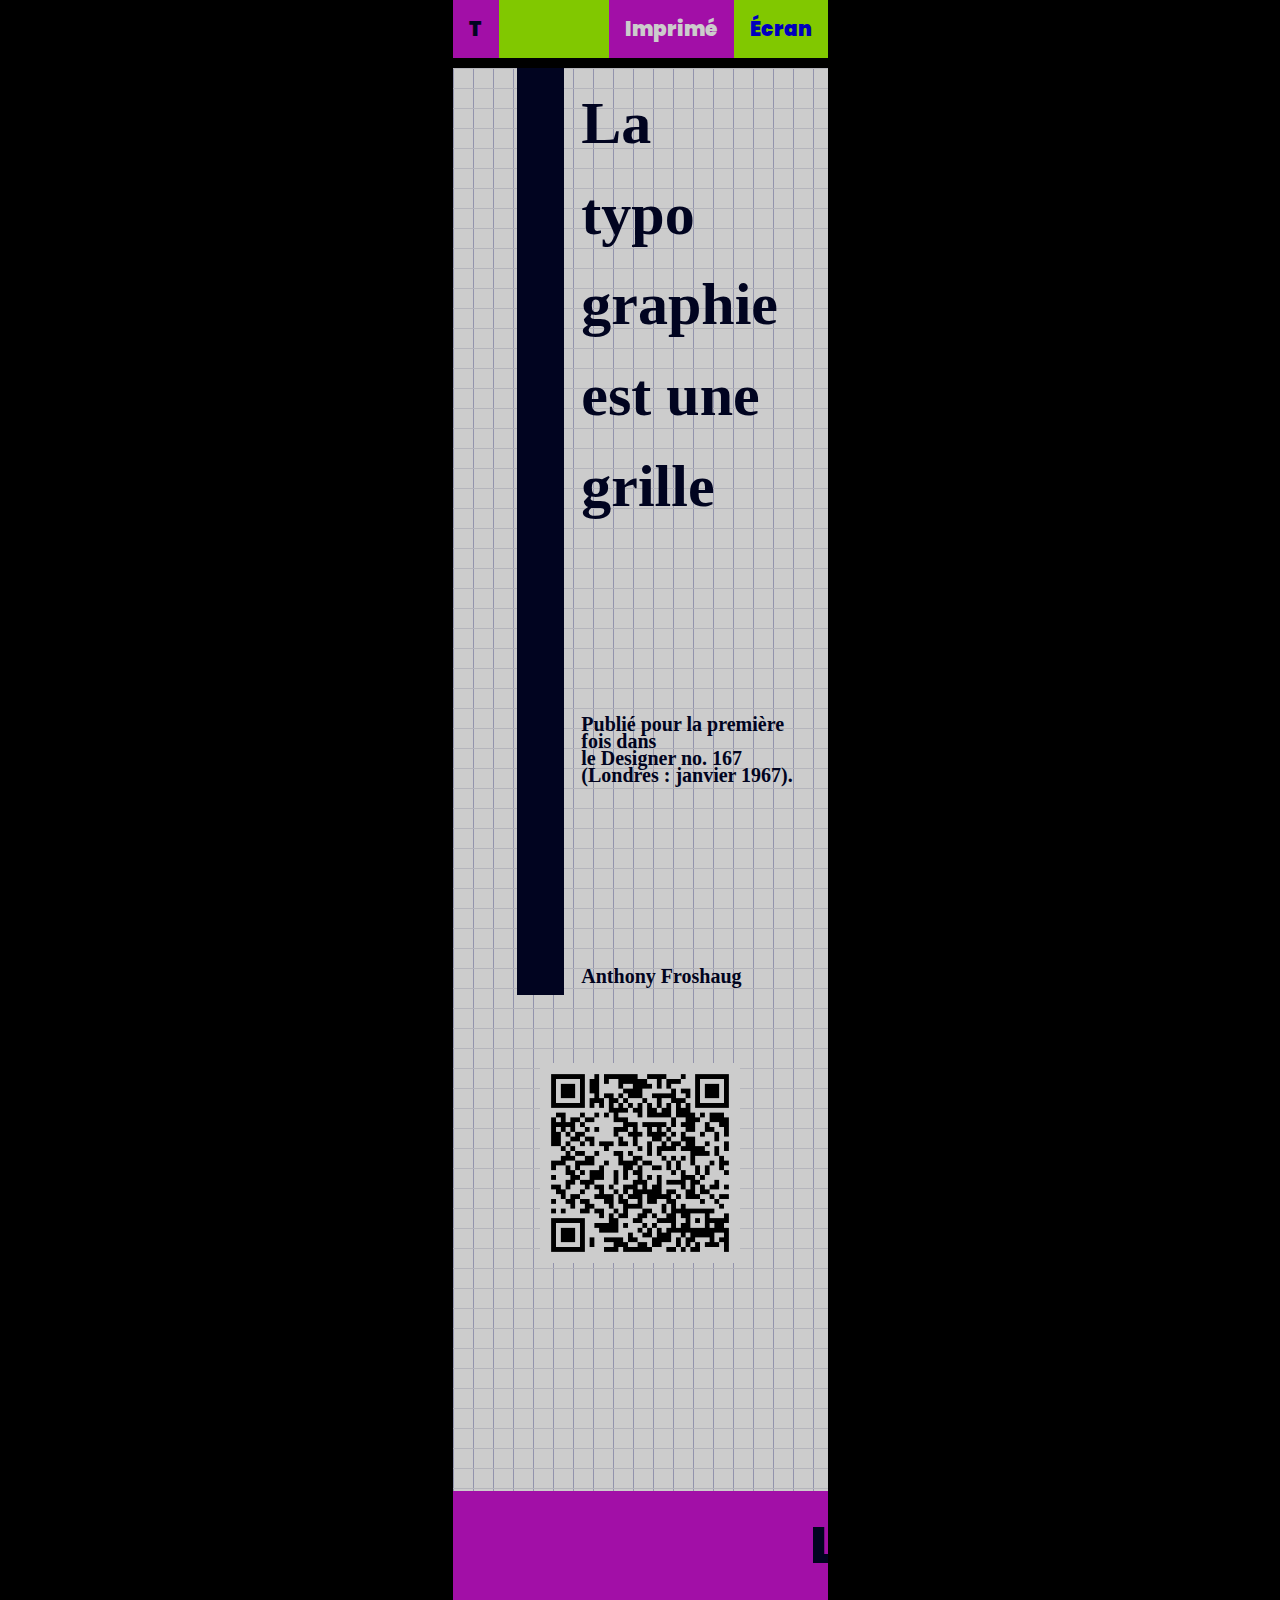
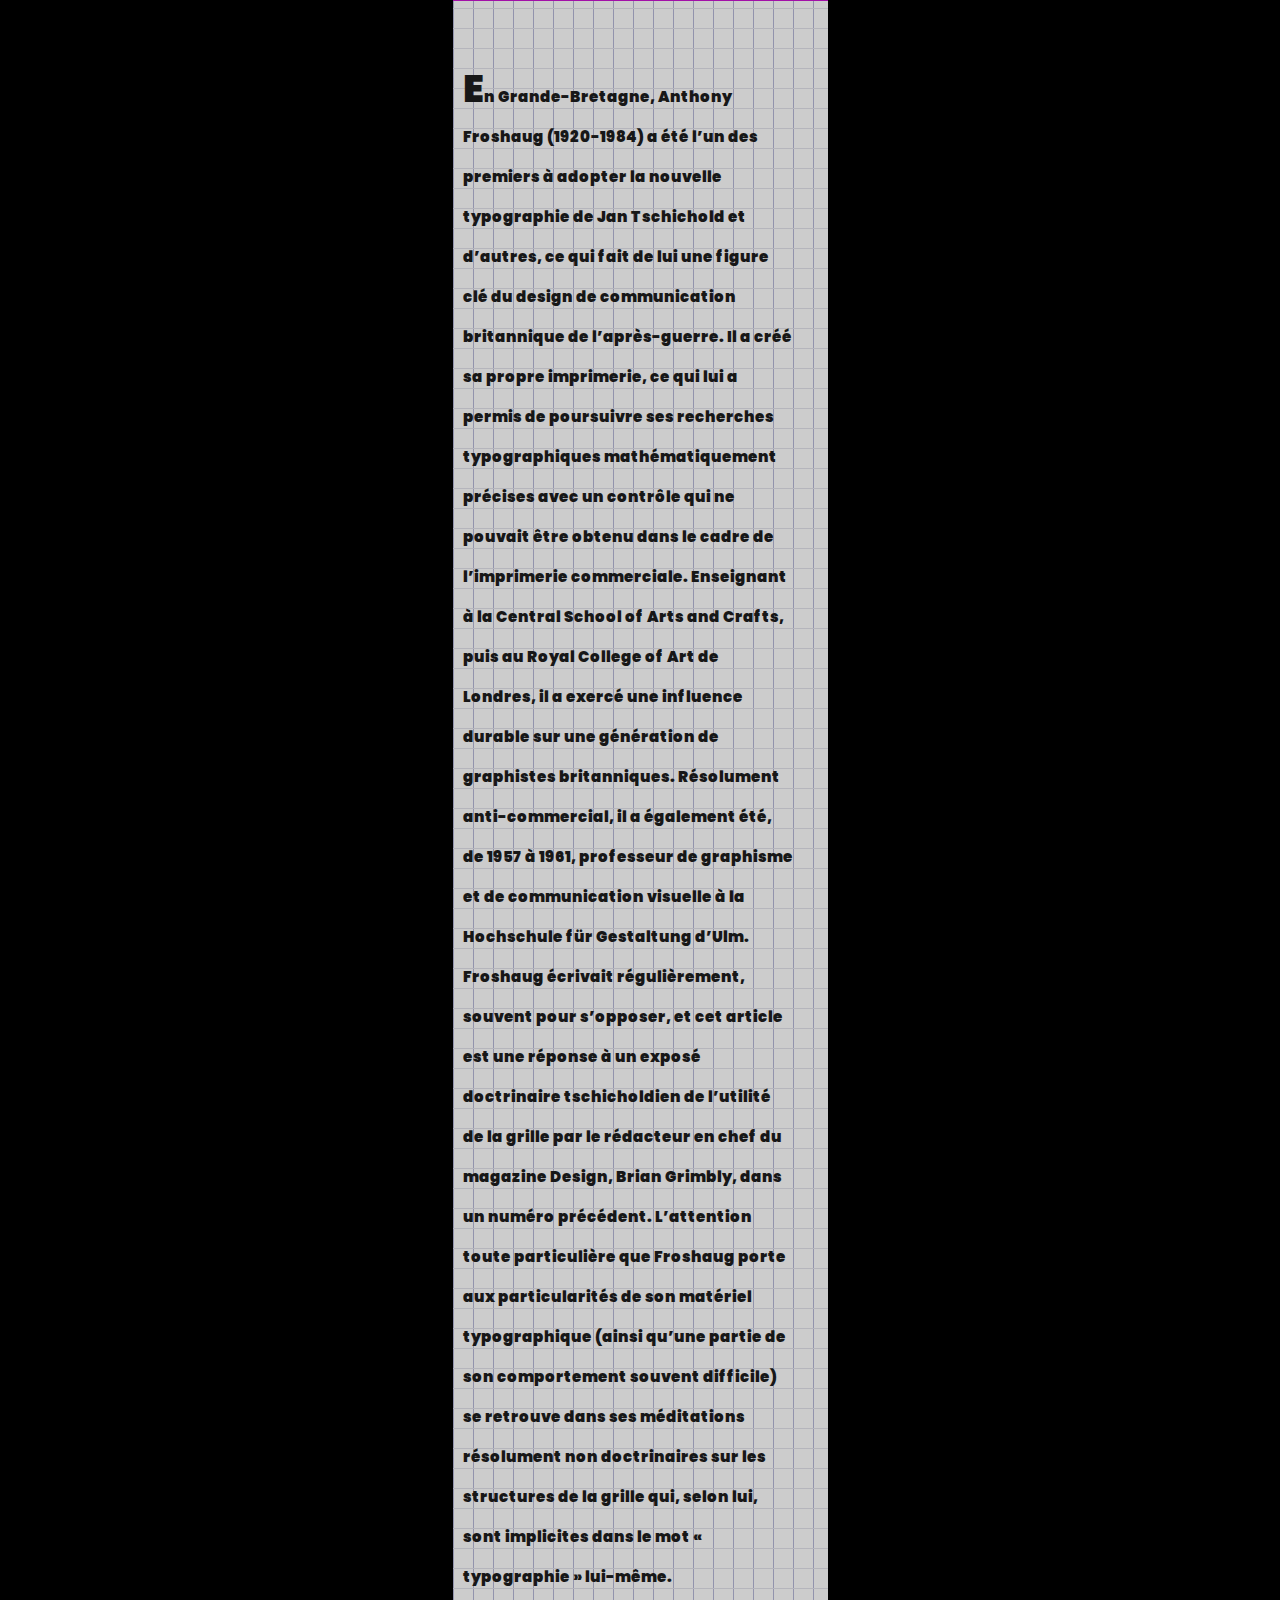
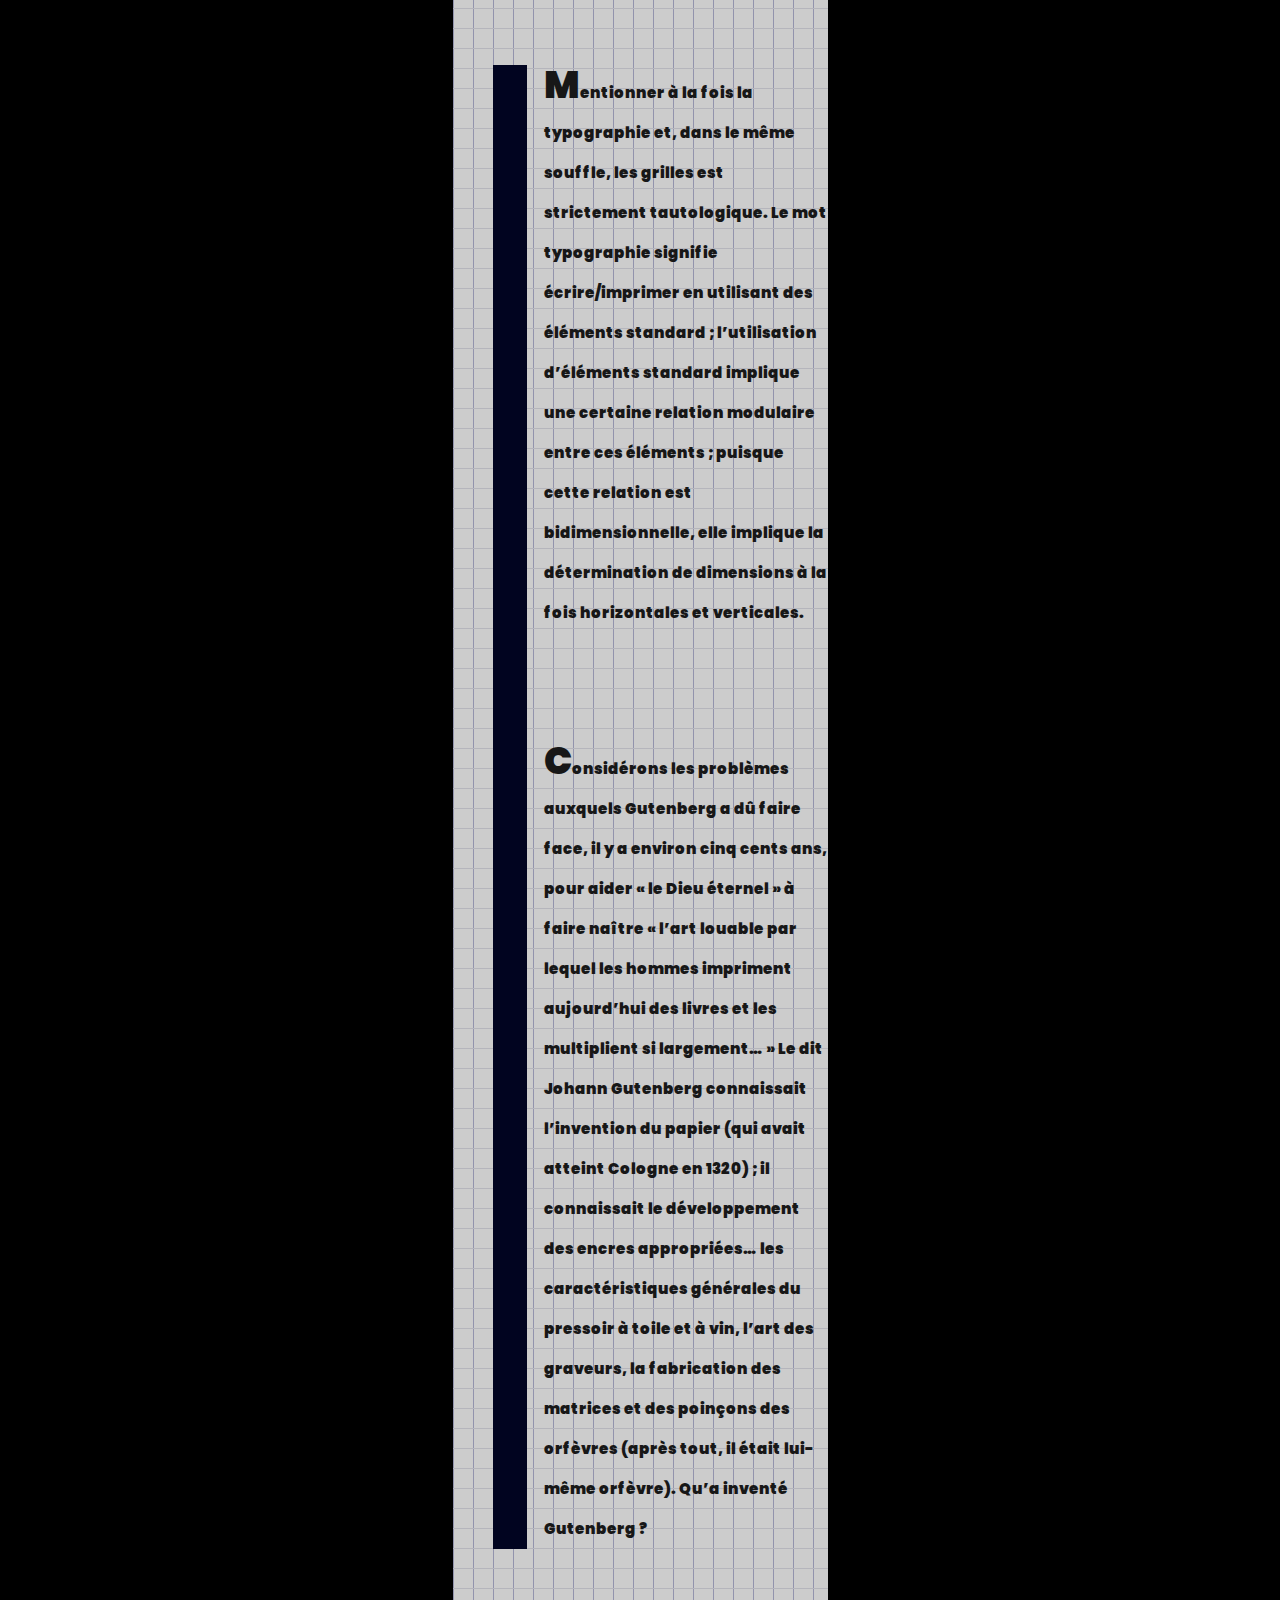
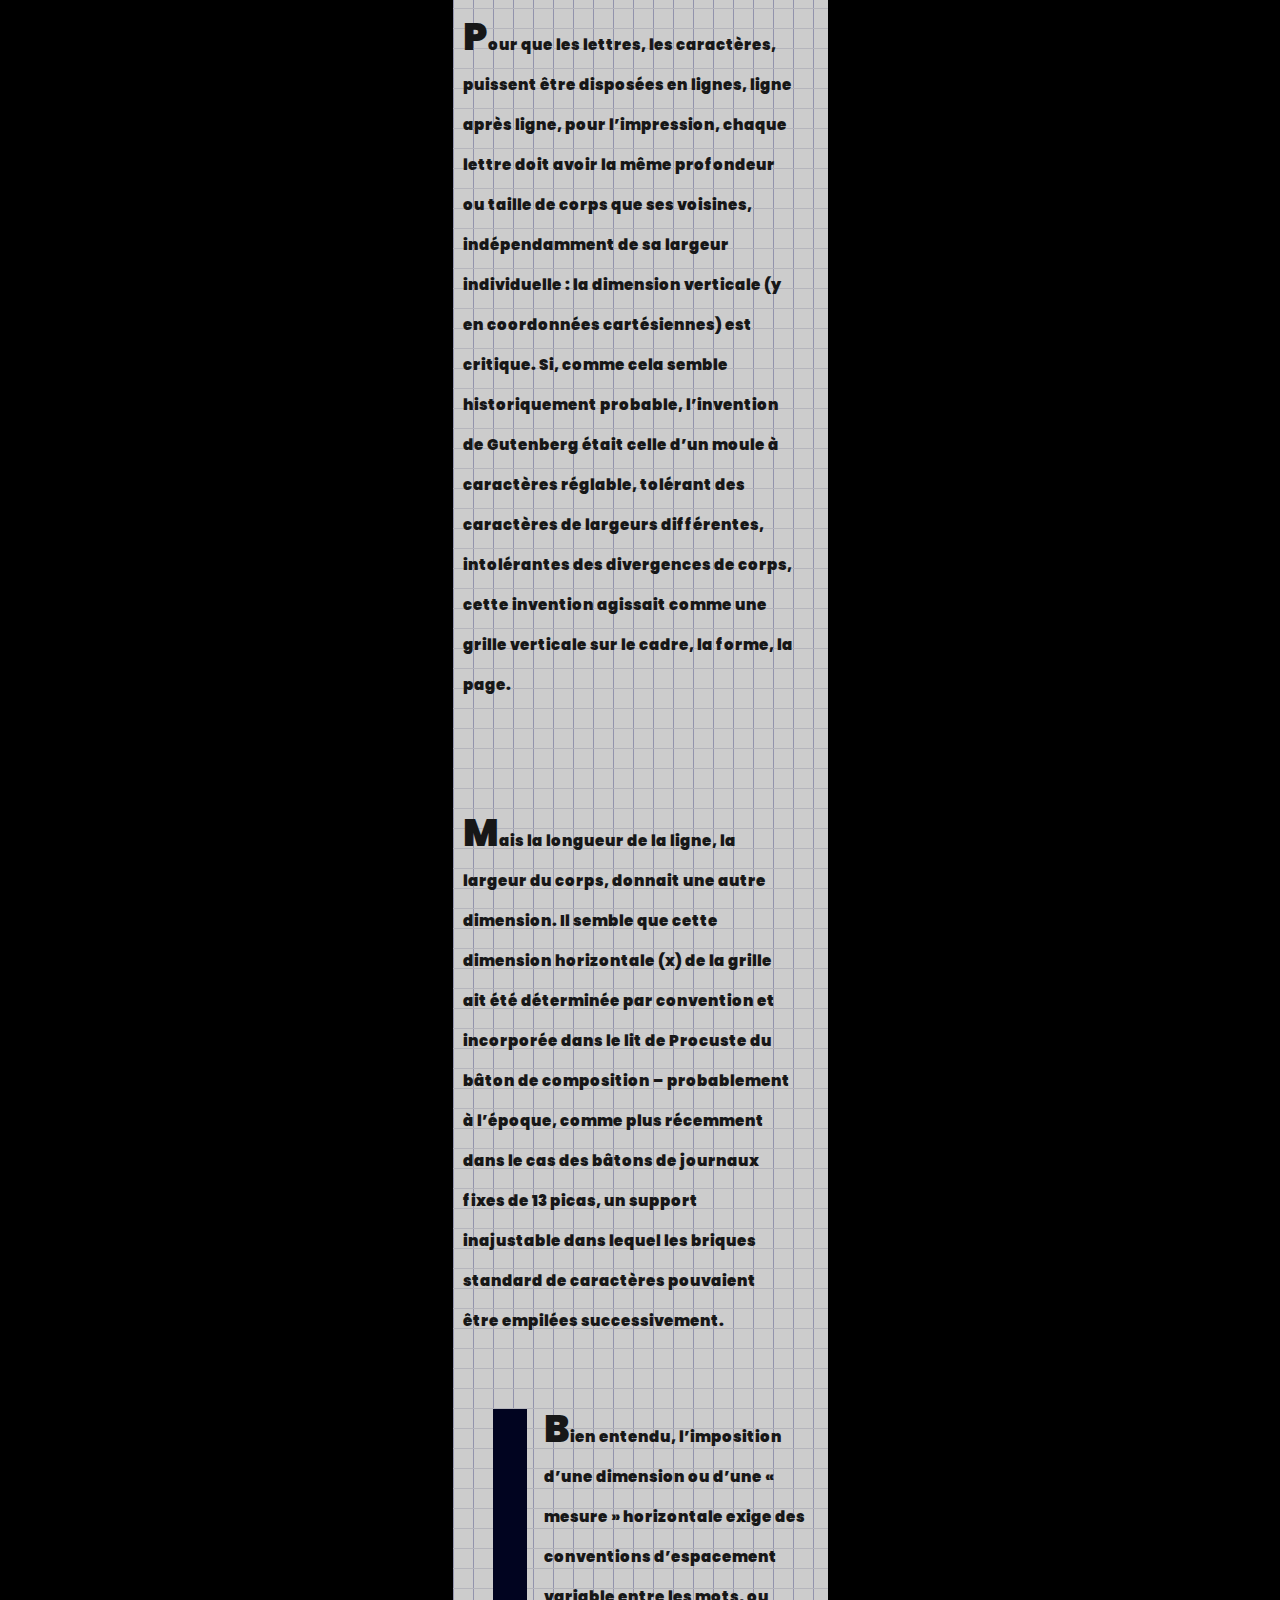
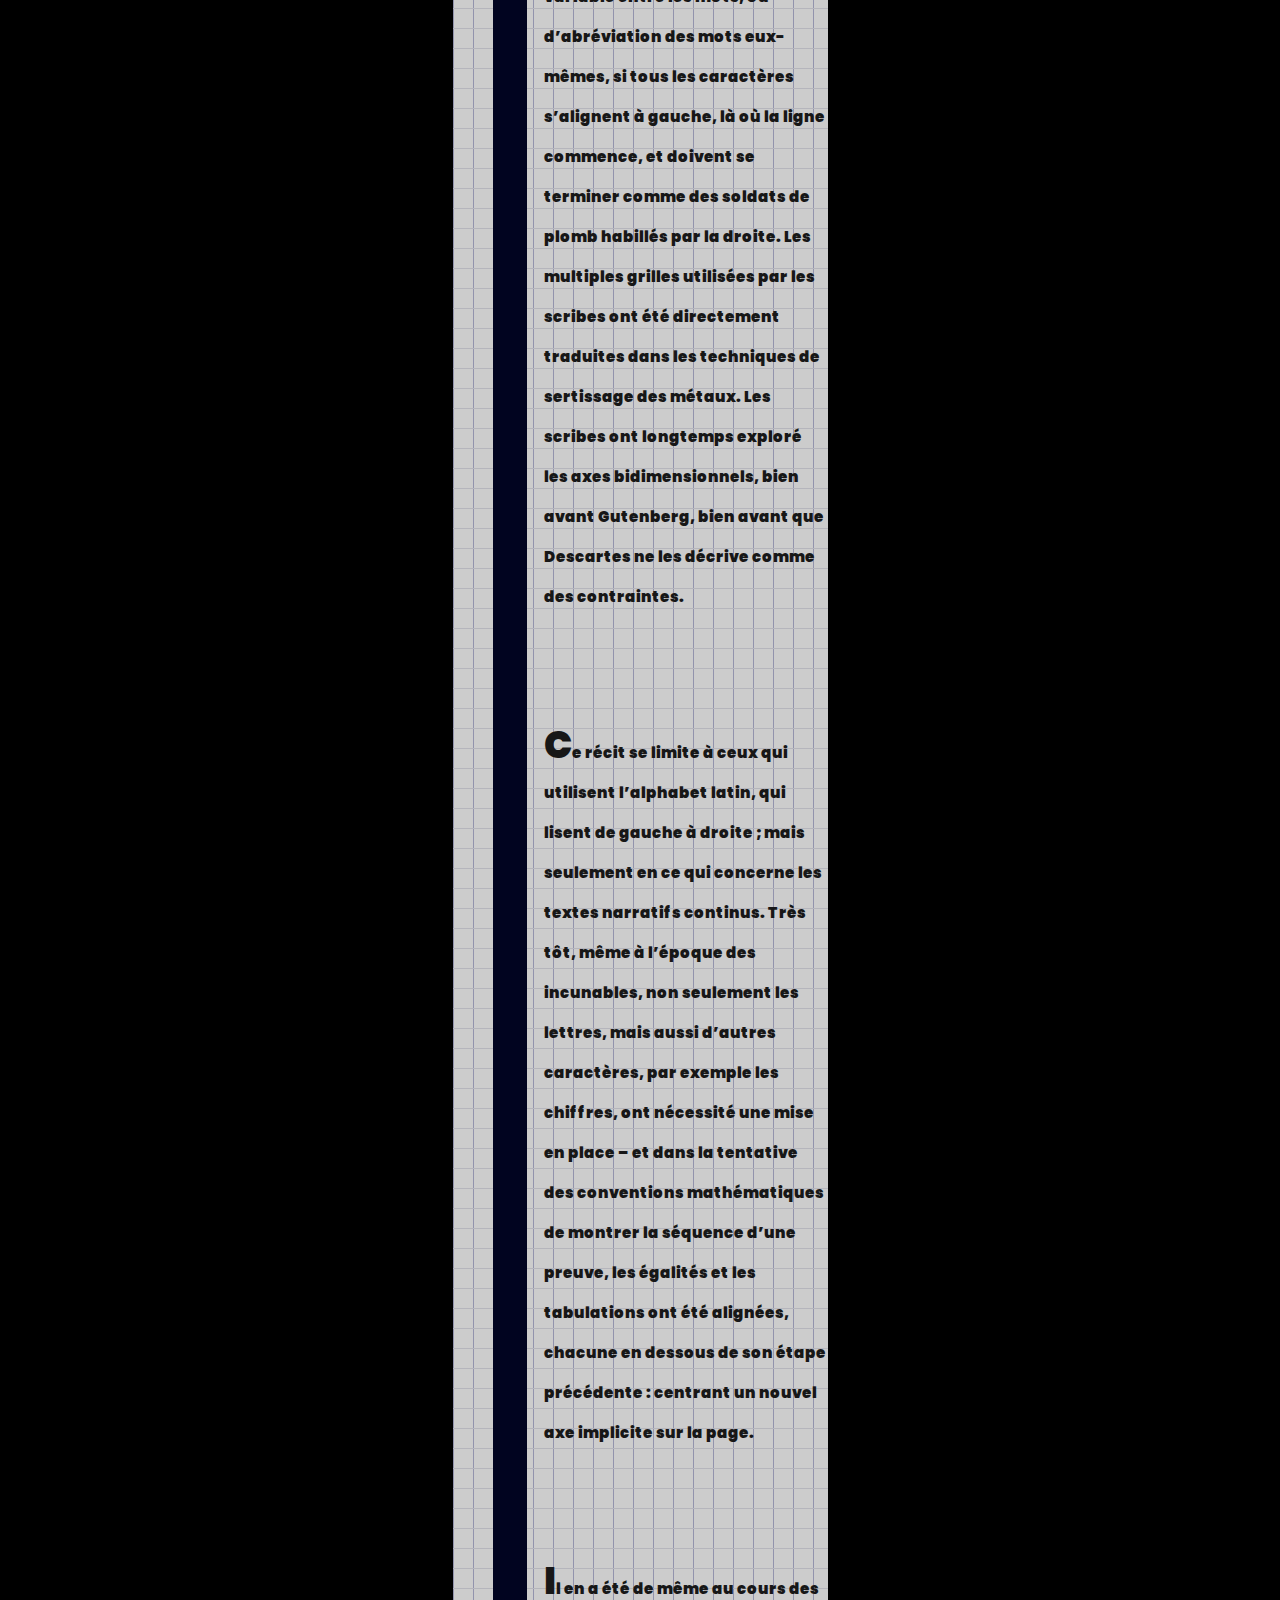
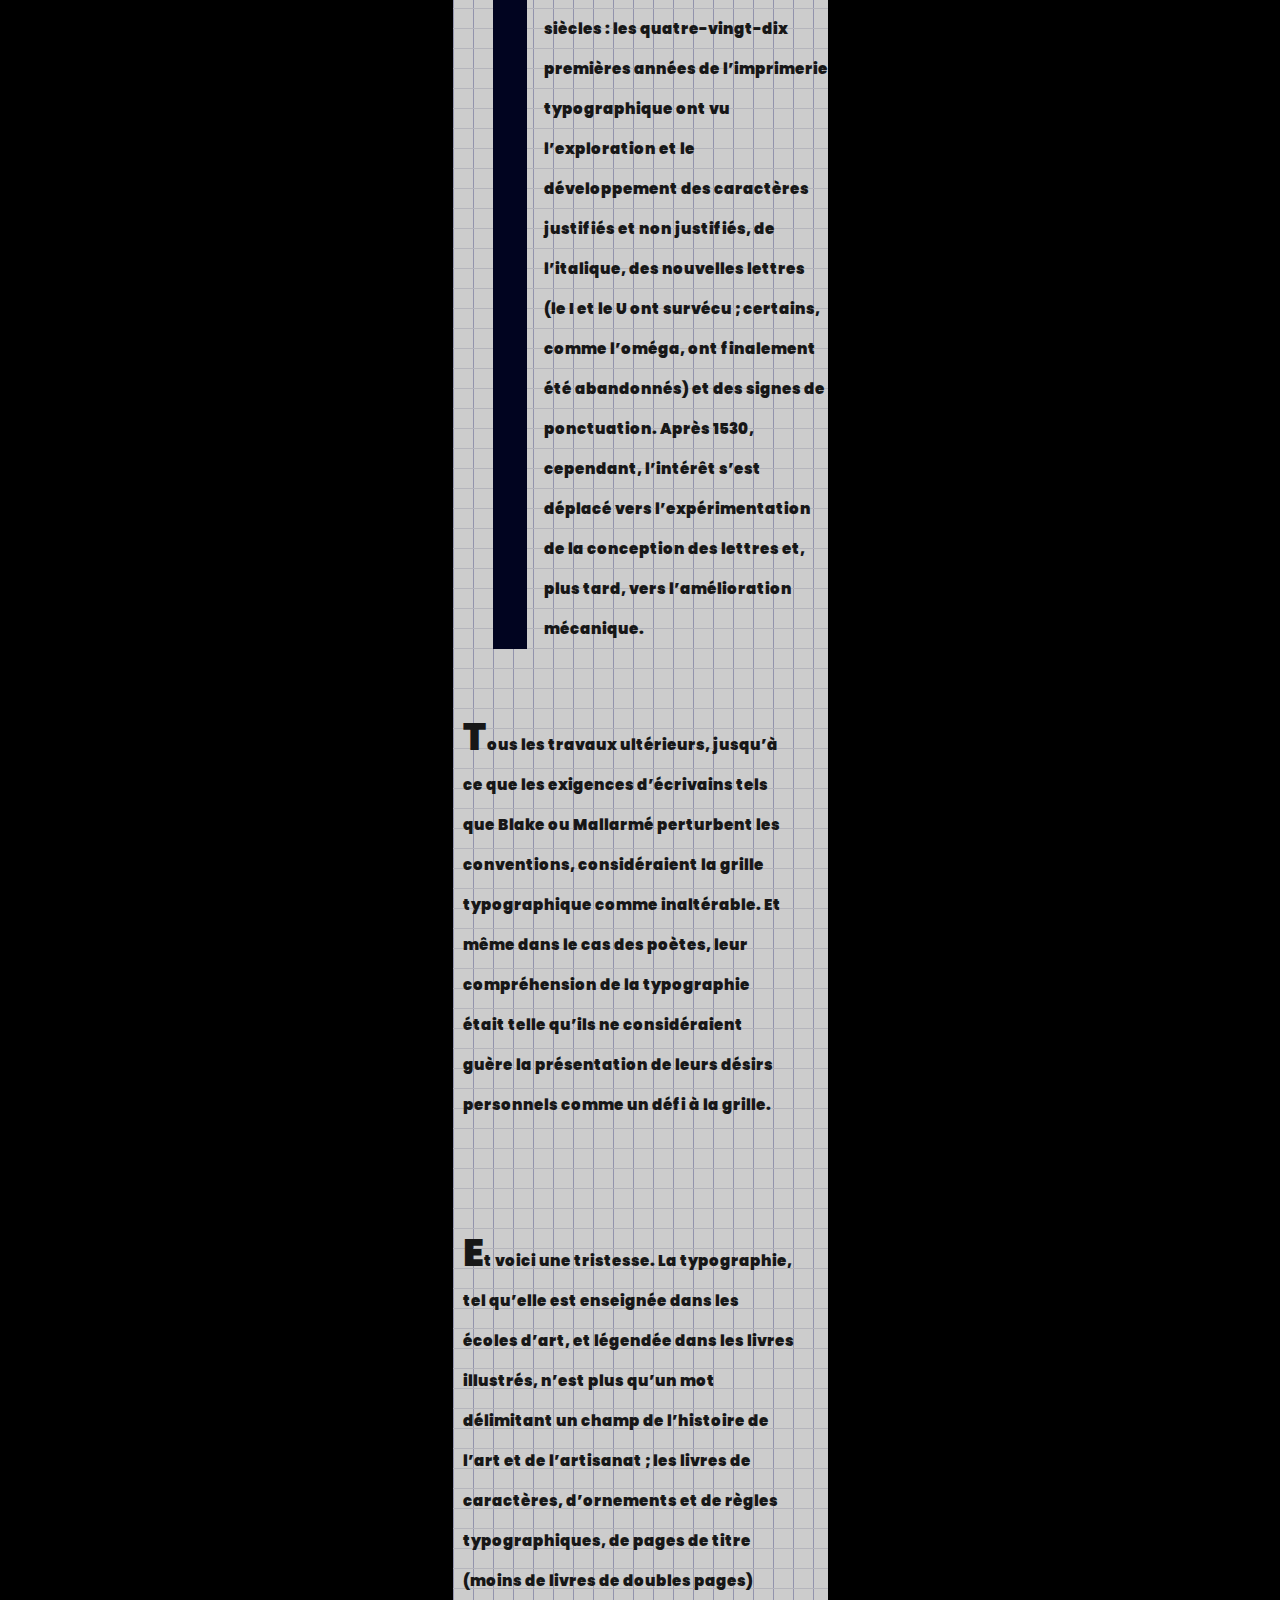
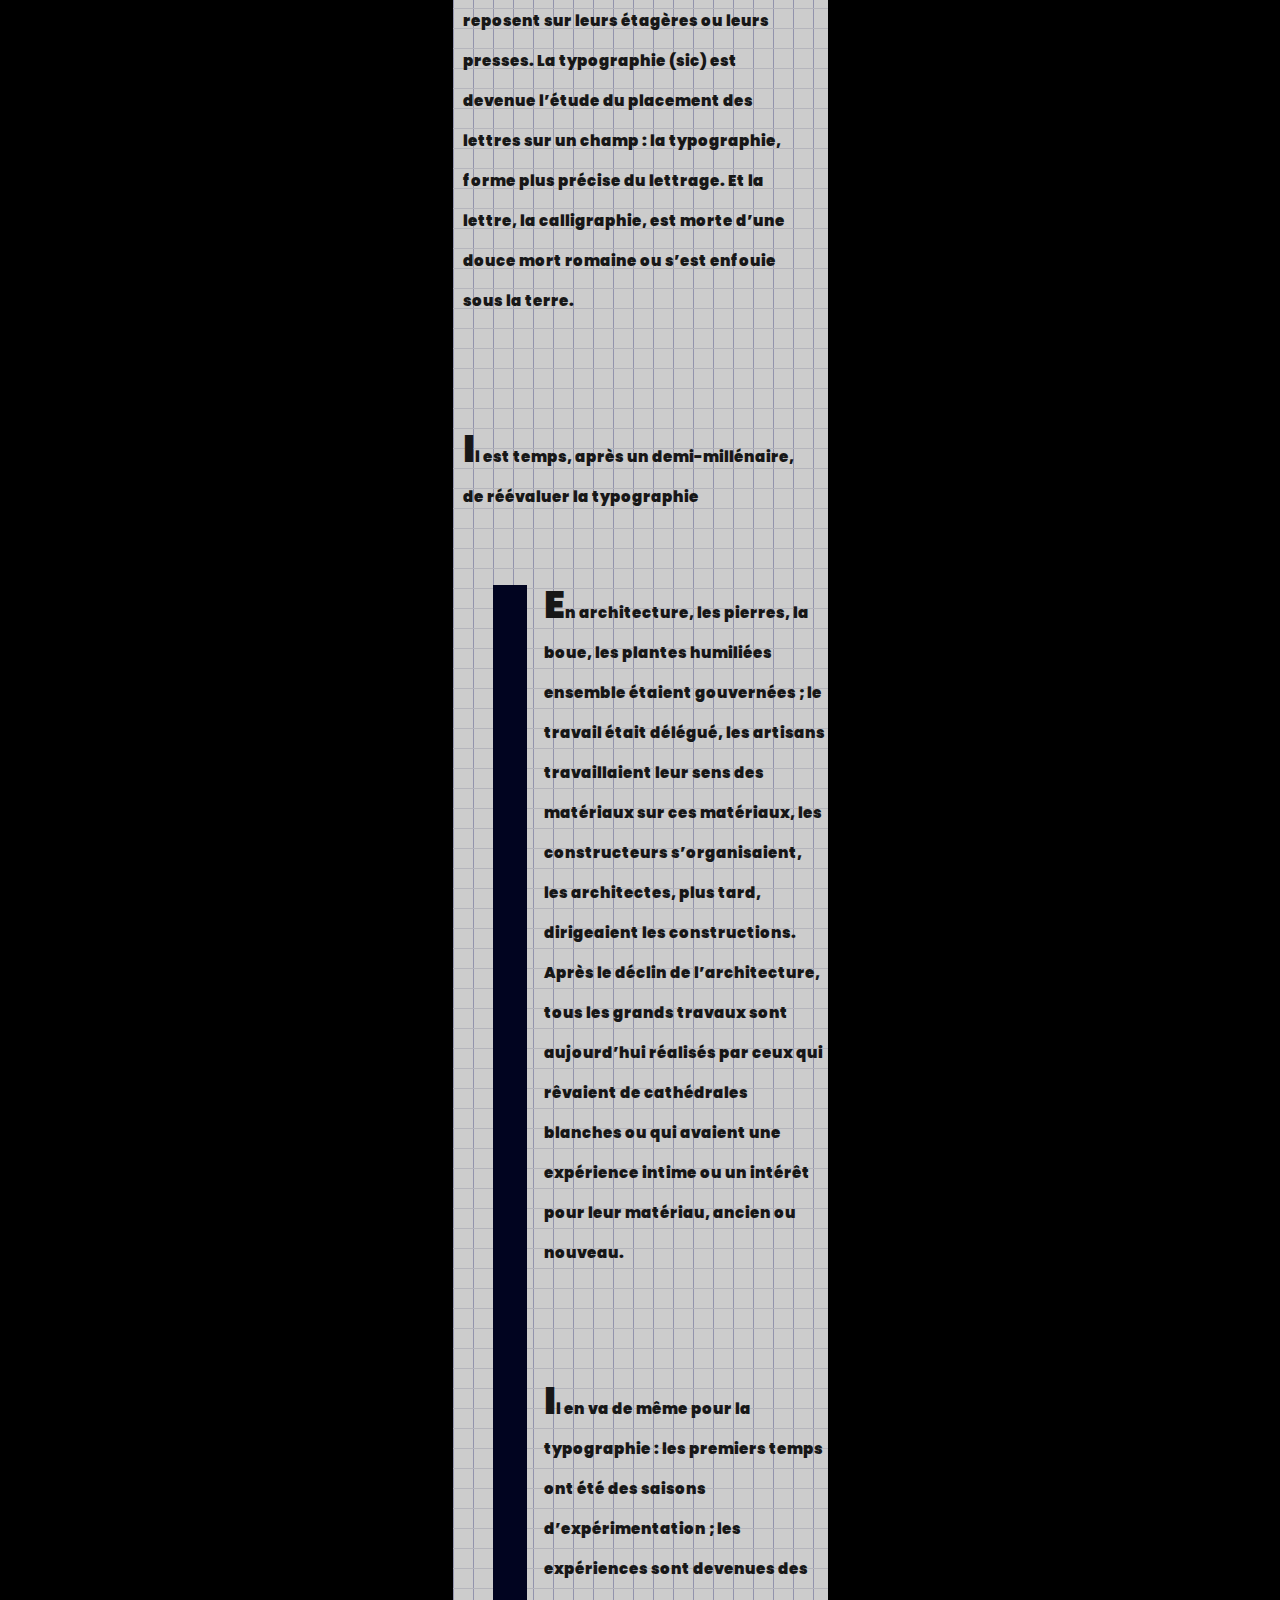
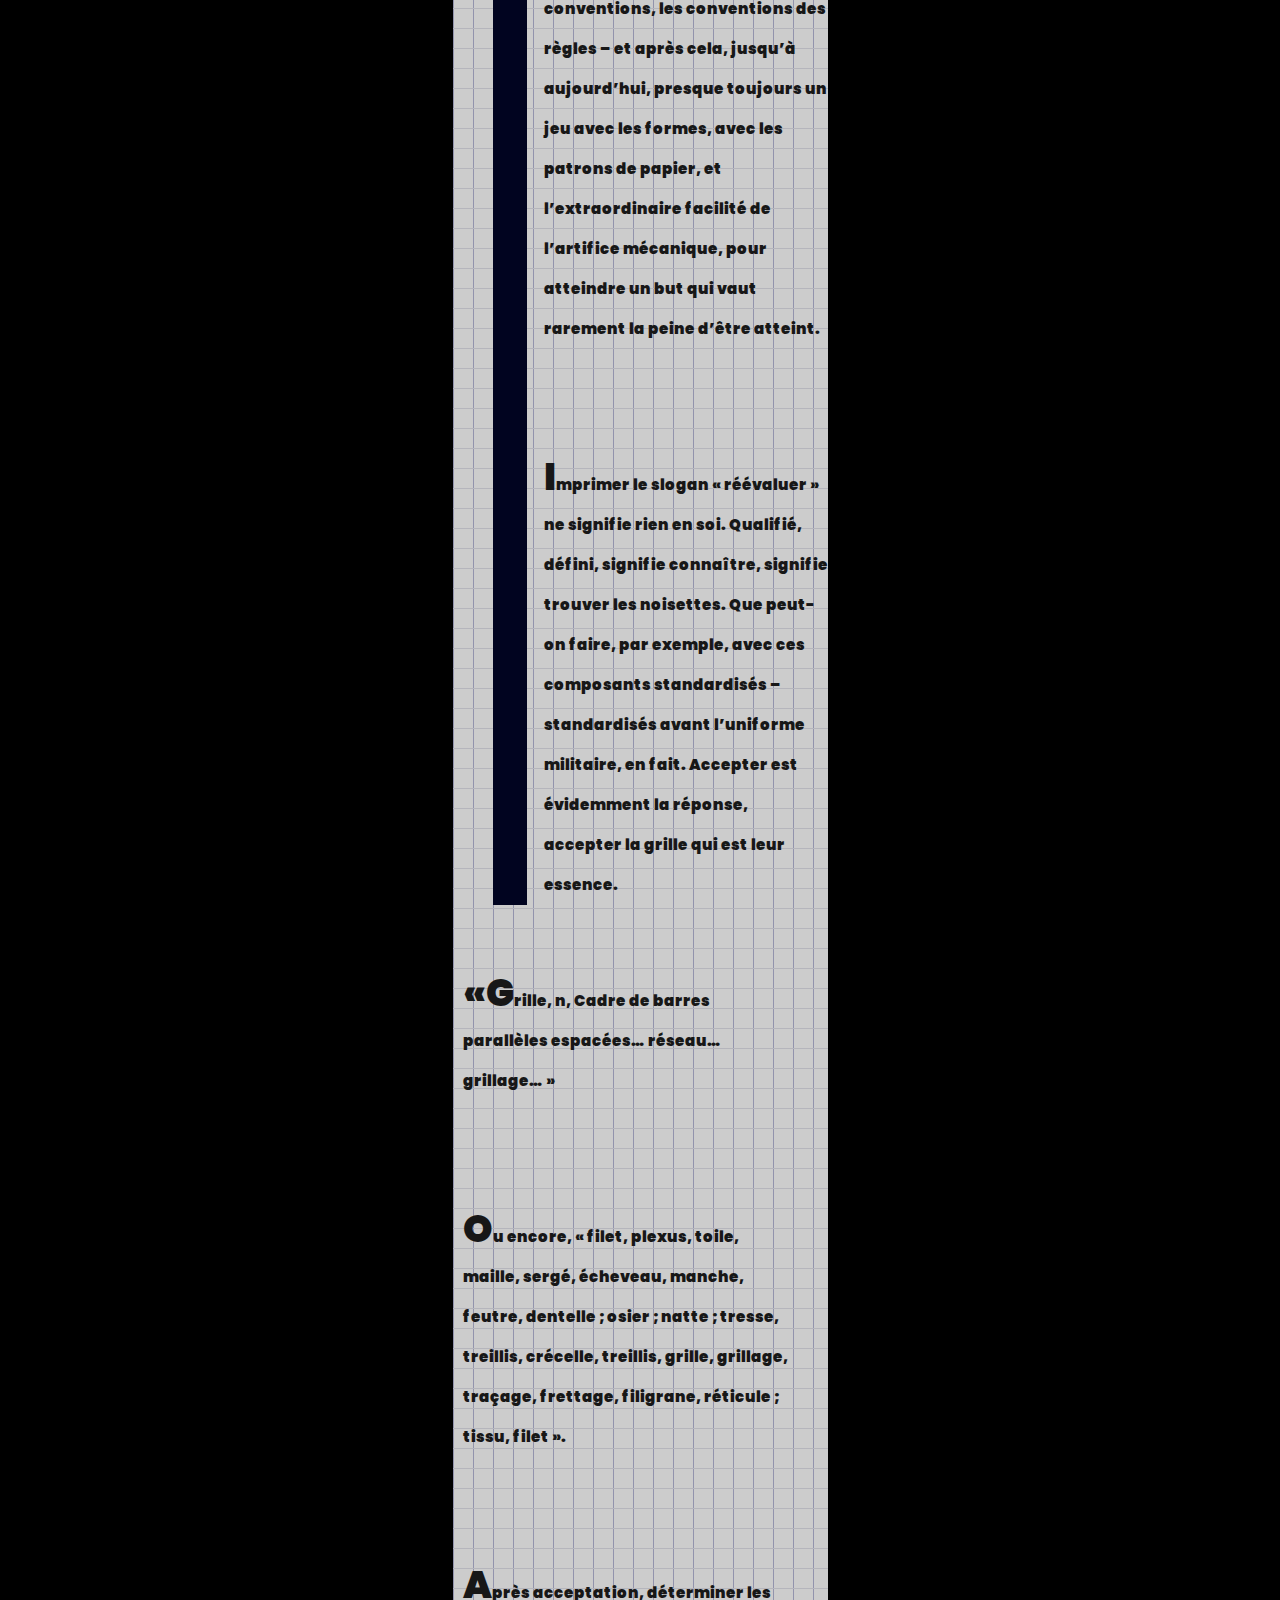
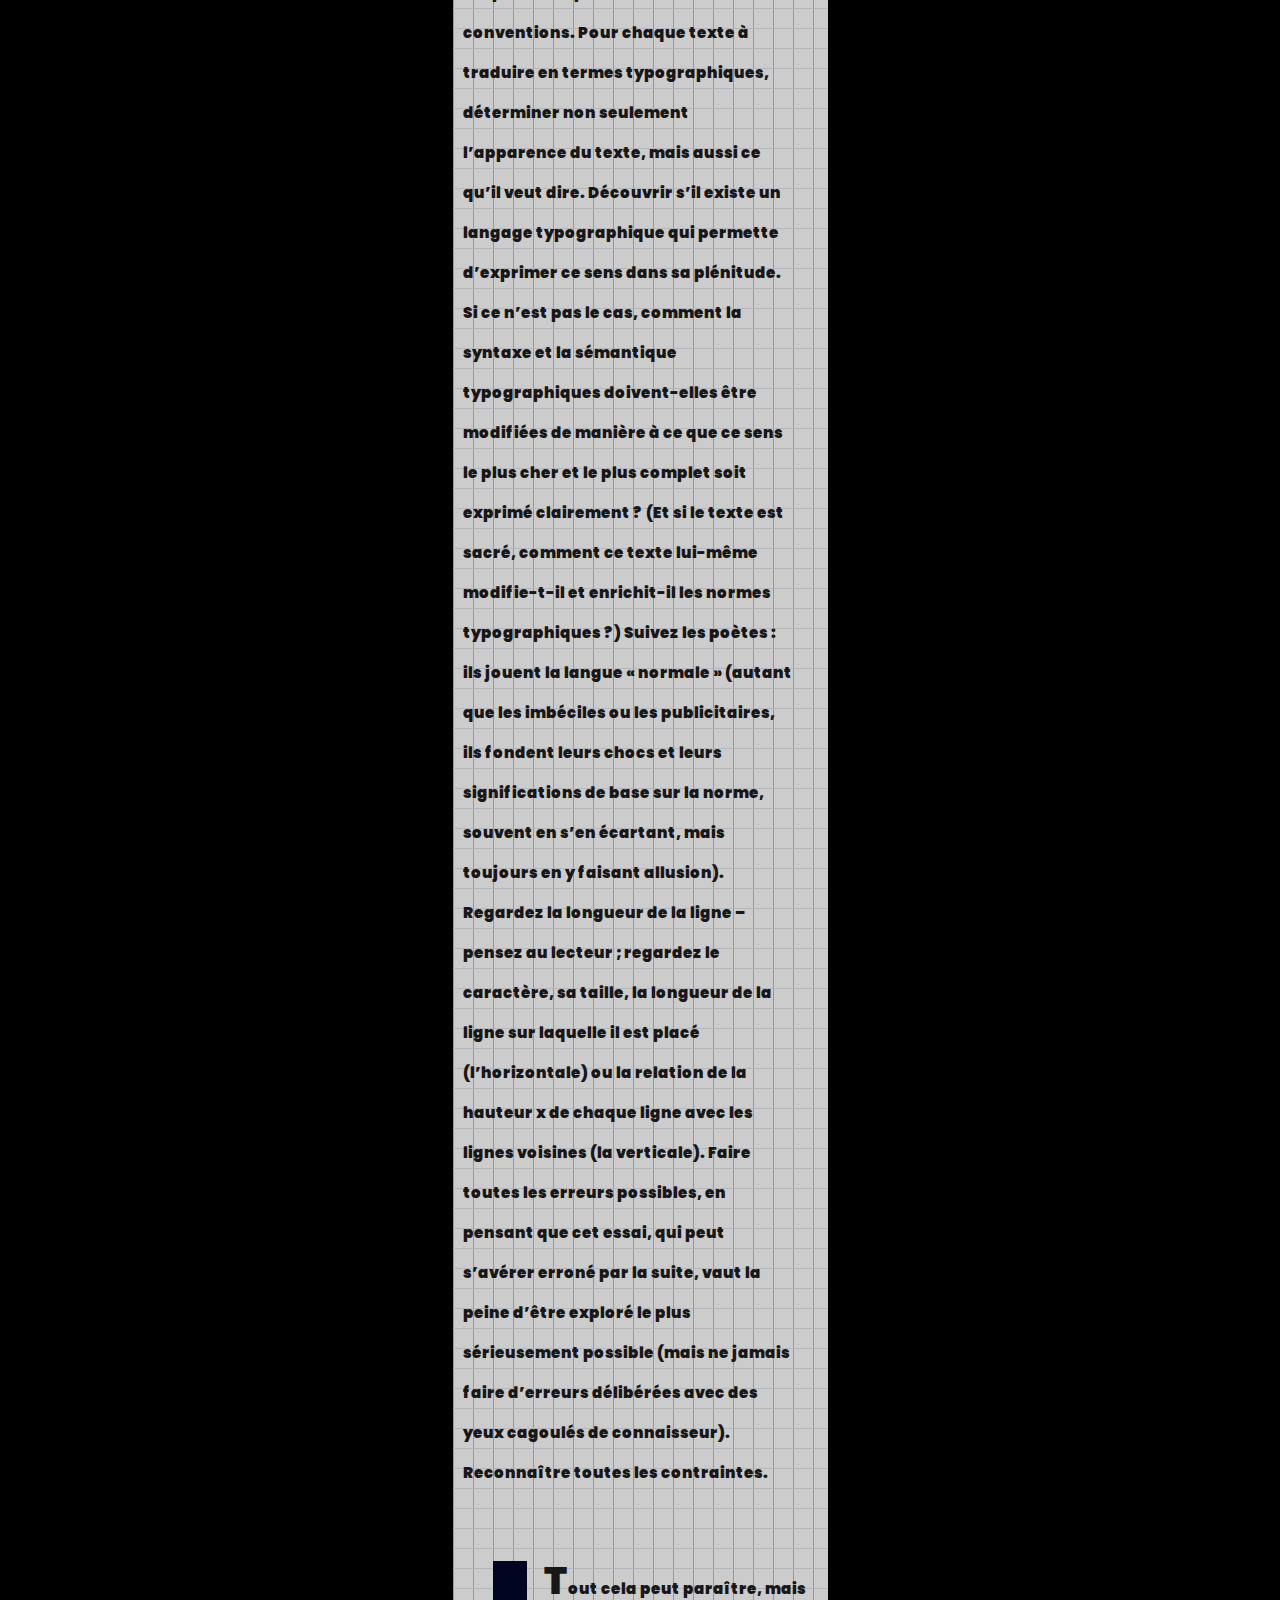
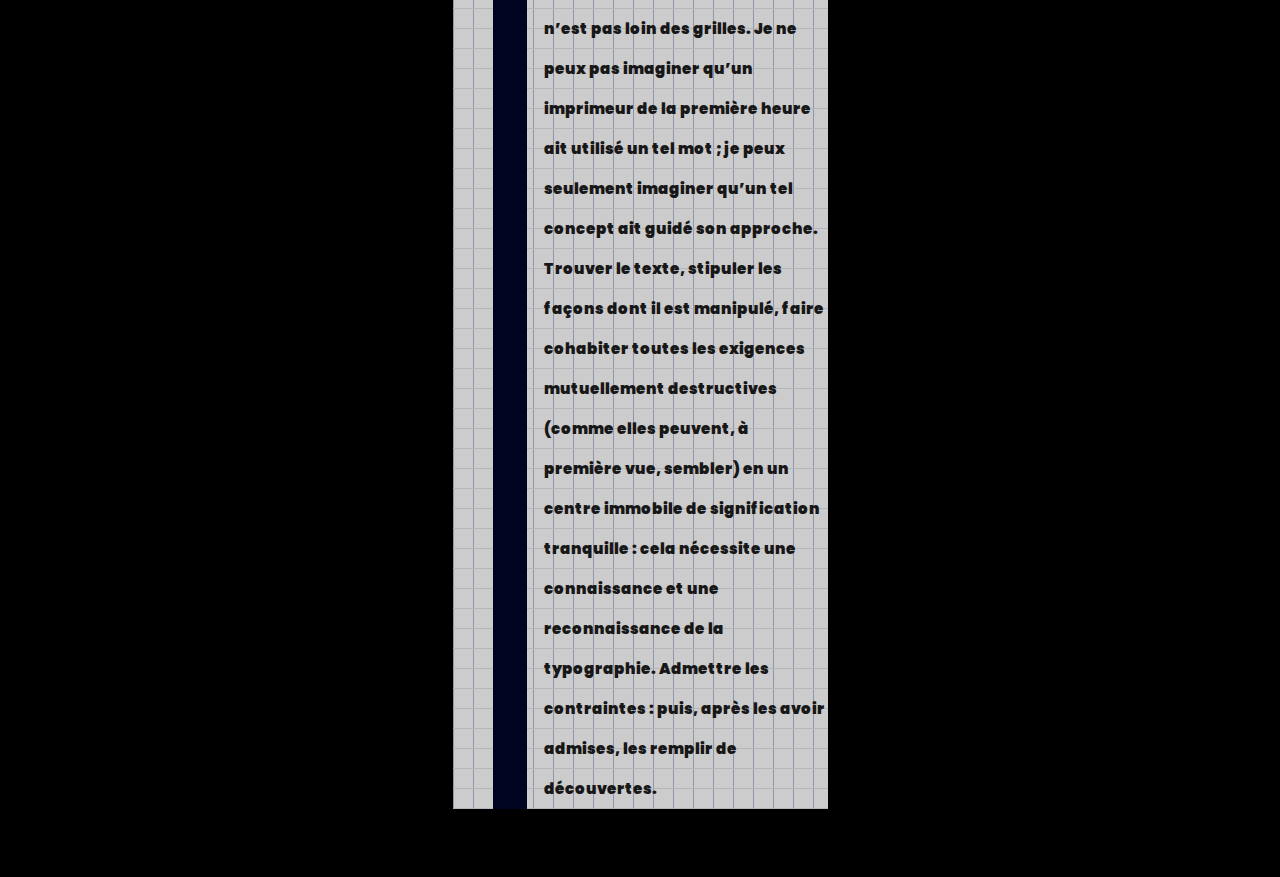
<file: index.html>
<!DOCTYPE html>
<!--[if lt IE 7]>      <html class="no-js lt-ie9 lt-ie8 lt-ie7"> <![endif]-->
<!--[if IE 7]>         <html class="no-js lt-ie9 lt-ie8"> <![endif]-->
<!--[if IE 8]>         <html class="no-js lt-ie9"> <![endif]-->
<!--[if gt IE 8]>      <html class="no-js"> <![endif]-->
<html class="index">

<head>
    <meta charset="utf-8">
    <meta http-equiv="X-UA-Compatible" content="IE=edge">
    <title>Projet3</title>
    <meta name="description" content="">
    <meta name="viewport" content="width=device-width, initial-scale=1">
    <link rel="stylesheet" href="style.css">

    <!-- Font -->
    <link rel="preconnect" href="https://fonts.googleapis.com">
    <link rel="preconnect" href="https://fonts.gstatic.com" crossorigin>
    <link href="https://fonts.googleapis.com/css2?family=Poppins:ital,wght@0,400;0,900;1,400&display=swap"
        rel="stylesheet">

    <!-- Favicon -->
    <link rel="icon" type="image/png" href="/favicon/favicon-96x96.png" sizes="96x96" />
    <link rel="icon" type="image/svg+xml" href="/favicon/favicon.svg" />
    <link rel="shortcut icon" href="/favicon/favicon.ico" />
    <link rel="apple-touch-icon" sizes="180x180" href="/favicon/apple-touch-icon.png" />
    <link rel="manifest" href="/site.webmanifest" />
</head>

<body>
    <!--[if lt IE 7]>
            <p class="browsehappy">You are using an <strong>outdated</strong> browser. Please <a href="#">upgrade your browser</a> to improve your experience.</p>
        <![endif]-->

        <button onclick="topFunction()" id="myBtn" title="Go to top">Top</button>

    <div class="NavBar">
        <div class="NavBar">
            <ul>
                <li style="float:left"><a class="icone" href="https://perquemax.github.io/projet3-DGX1031-040/index.html">T</a>
                </li>
                <li style="float:right"><a class="bouton" href="https://perquemax.github.io/projet3-DGX1031-040/Page2.html">Écran</a>
                </li>
                <li style="float:right"><a a class="active  bouton" href="https://perquemax.github.io/projet3-DGX1031-040/index.html">Imprimé</a>
                </li>

            </ul>
        </div>

    <div class="papier">

        <div class="header">
            <div class="titre">
                <h1>La <br>typo<br>graphie <br>est une <br>grille </h1>
                <p class="auteur">Publié pour la première fois dans 
                <br>
                le Designer no. 167 
                <br>
                (Londres : janvier 1967).</p>
                <p class="auteur">Anthony Froshaug</p>
            </div>

            <div style="text-align: center;">
                <img src="adobe-express-qr-code.png" alt="Description of the image" width="200" height="100%" style="display: block; margin: 40px auto;">
            </div>
            <!------------------
            PDF
            ------------------>
        <div class="iframe-container">
                <iframe src="./TypographyisaGrid.pdf" class="pdf-frame" frameborder="0"></iframe>
        </div>

        </div>

        <!------------------
            Scroll infini
            ------------------>
        <div class="scroll">
            <p>La typographie est une grille</p>
        </div>

        <div class="texte">
            <div class="pgauche">
                <p>En Grande-Bretagne, Anthony Froshaug (1920-1984) a été l’un des premiers à adopter la nouvelle
                    typographie de Jan Tschichold et d’autres, ce qui fait de lui une figure clé du design de communication
                    britannique de l’après-guerre. Il a créé sa propre imprimerie, ce qui lui a permis de poursuivre ses
                    recherches typographiques mathématiquement précises avec un contrôle qui ne pouvait être obtenu dans le
                    cadre de l’imprimerie commerciale. Enseignant à la Central School of Arts and Crafts, puis au Royal
                    College of Art de Londres, il a exercé une influence durable sur une génération de graphistes
                    britanniques. Résolument anti-commercial, il a également été, de 1957 à 1961, professeur de graphisme et
                    de communication visuelle à la Hochschule für Gestaltung d’Ulm. Froshaug écrivait régulièrement, souvent
                    pour s’opposer, et cet article est une réponse à un exposé doctrinaire tschicholdien de l’utilité de la
                    grille par le rédacteur en chef du magazine Design, Brian Grimbly, dans un numéro précédent. L’attention
                    toute particulière que Froshaug porte aux particularités de son matériel typographique (ainsi qu’une
                    partie de son comportement souvent difficile) se retrouve dans ses méditations résolument non
                    doctrinaires sur les structures de la grille qui, selon lui, sont implicites dans le mot « typographie »
                    lui-même.</p>
            </div>

            <div class="pdroite">
                <p>Mentionner à la fois la typographie et, dans le même souffle, les grilles est strictement tautologique.
                    Le mot typographie signifie écrire/imprimer en utilisant des éléments standard ; l’utilisation
                    d’éléments standard implique une certaine relation modulaire entre ces éléments ; puisque cette relation
                    est bidimensionnelle, elle implique la détermination de dimensions à la fois horizontales et verticales.
                </p>
                <br>
                <p>Considérons les problèmes auxquels Gutenberg a dû faire face, il y a environ cinq cents ans, pour aider «
                    le Dieu éternel » à faire naître « l’art louable par lequel les hommes impriment aujourd’hui des livres
                    et les multiplient si largement… » Le dit Johann Gutenberg connaissait l’invention du papier (qui avait
                    atteint Cologne en 1320) ; il connaissait le développement des encres appropriées… les caractéristiques
                    générales du pressoir à toile et à vin, l’art des graveurs, la fabrication des matrices et des poinçons
                    des orfèvres (après tout, il était lui-même orfèvre). Qu’a inventé Gutenberg ?</p>
            </div>

            <div class="pgauche">
                <p>Pour que les lettres, les caractères, puissent être disposées en lignes, ligne après ligne, pour
                    l’impression, chaque lettre doit avoir la même profondeur ou taille de corps que ses voisines,
                    indépendamment de sa largeur individuelle : la dimension verticale (y en coordonnées cartésiennes) est
                    critique. Si, comme cela semble historiquement probable, l’invention de Gutenberg était celle d’un moule
                    à caractères réglable, tolérant des caractères de largeurs différentes, intolérantes des divergences de
                    corps, cette invention agissait comme une grille verticale sur le cadre, la forme, la page.</p>
                <br>
                <p>Mais la longueur de la ligne, la largeur du corps, donnait une autre dimension. Il semble que cette
                    dimension horizontale (x) de la grille ait été déterminée par convention et incorporée dans le lit de
                    Procuste du bâton de composition – probablement à l’époque, comme plus récemment dans le cas des bâtons
                    de journaux fixes de 13 picas, un support inajustable dans lequel les briques standard de caractères
                    pouvaient être empilées successivement.</p>

            </div>

            <div class="pdroite">
                <p>Bien entendu, l’imposition d’une dimension ou d’une « mesure » horizontale exige des conventions
                    d’espacement variable entre les mots, ou d’abréviation des mots eux-mêmes, si tous les caractères
                    s’alignent à gauche, là où la ligne commence, et doivent se terminer comme des soldats de plomb habillés
                    par la droite. Les multiples grilles utilisées par les scribes ont été directement traduites dans les
                    techniques de sertissage des métaux. Les scribes ont longtemps exploré les axes bidimensionnels, bien
                    avant Gutenberg, bien avant que Descartes ne les décrive comme des contraintes.</p>
                <br>
                <p>Ce récit se limite à ceux qui utilisent l’alphabet latin, qui lisent de gauche à droite ; mais seulement
                    en ce qui concerne les textes narratifs continus. Très tôt, même à l’époque des incunables, non
                    seulement les lettres, mais aussi d’autres caractères, par exemple les chiffres, ont nécessité une mise
                    en place – et dans la tentative des conventions mathématiques de montrer la séquence d’une preuve, les
                    égalités et les tabulations ont été alignées, chacune en dessous de son étape précédente : centrant un
                    nouvel axe implicite sur la page.</p>
                <br>
                <p>Il en a été de même au cours des siècles : les quatre-vingt-dix premières années de l’imprimerie
                    typographique ont vu l’exploration et le développement des caractères justifiés et non justifiés, de
                    l’italique, des nouvelles lettres (le I et le U ont survécu ; certains, comme l’oméga, ont finalement
                    été abandonnés) et des signes de ponctuation. Après 1530, cependant, l’intérêt s’est déplacé vers
                    l’expérimentation de la conception des lettres et, plus tard, vers l’amélioration mécanique.</p>
            </div>
            <div class="pgauche">
                <p>Tous les travaux ultérieurs, jusqu’à ce que les exigences d’écrivains tels que Blake ou Mallarmé
                    perturbent les conventions, considéraient la grille typographique comme inaltérable. Et même dans le cas
                    des poètes, leur compréhension de la typographie était telle qu’ils ne considéraient guère la
                    présentation de leurs désirs personnels comme un défi à la grille.</p>
                <br>
                <p>Et voici une tristesse. La typographie, tel qu’elle est enseignée dans les écoles d’art, et légendée dans
                    les livres illustrés, n’est plus qu’un mot délimitant un champ de l’histoire de l’art et de l’artisanat
                    ; les livres de caractères, d’ornements et de règles typographiques, de pages de titre (moins de livres
                    de doubles pages) reposent sur leurs étagères ou leurs presses. La typographie (sic) est devenue l’étude
                    du placement des lettres sur un champ : la typographie, forme plus précise du lettrage. Et la lettre, la
                    calligraphie, est morte d’une douce mort romaine ou s’est enfouie sous la terre.</p>
                <br>
                <p>Il est temps, après un demi-millénaire, de réévaluer la typographie</p>
            </div>

            <div class="pdroite">
                <p>En architecture, les pierres, la boue, les plantes humiliées ensemble étaient gouvernées ; le travail
                    était délégué, les artisans travaillaient leur sens des matériaux sur ces matériaux, les constructeurs
                    s’organisaient, les architectes, plus tard, dirigeaient les constructions. Après le déclin de
                    l’architecture, tous les grands travaux sont aujourd’hui réalisés par ceux qui rêvaient de cathédrales
                    blanches ou qui avaient une expérience intime ou un intérêt pour leur matériau, ancien ou nouveau.</p>
                <br>
                <p>Il en va de même pour la typographie : les premiers temps ont été des saisons d’expérimentation ; les
                    expériences sont devenues des conventions, les conventions des règles – et après cela, jusqu’à
                    aujourd’hui, presque toujours un jeu avec les formes, avec les patrons de papier, et l’extraordinaire
                    facilité de l’artifice mécanique, pour atteindre un but qui vaut rarement la peine d’être atteint.</p>
                <br>
                <p>Imprimer le slogan « réévaluer » ne signifie rien en soi. Qualifié, défini, signifie connaître, signifie
                    trouver les noisettes. Que peut-on faire, par exemple, avec ces composants standardisés – standardisés
                    avant l’uniforme militaire, en fait. Accepter est évidemment la réponse, accepter la grille qui est leur
                    essence.</p>
            </div>

            <div class="pgauche">
                <p>«Grille, n, Cadre de barres parallèles espacées… réseau… grillage… »</p>
                <br>
                <p>Ou encore, « filet, plexus, toile, maille, sergé, écheveau, manche, feutre, dentelle ; osier ; natte ;
                    tresse, treillis, crécelle, treillis, grille, grillage, traçage, frettage, filigrane, réticule ; tissu,
                    filet ».</p>
                <br>
                <p>Après acceptation, déterminer les conventions. Pour chaque texte à traduire en termes typographiques,
                    déterminer non seulement l’apparence du texte, mais aussi ce qu’il veut dire. Découvrir s’il existe un
                    langage typographique qui permette d’exprimer ce sens dans sa plénitude. Si ce n’est pas le cas, comment
                    la syntaxe et la sémantique typographiques doivent-elles être modifiées de manière à ce que ce sens le
                    plus cher et le plus complet soit exprimé clairement ? (Et si le texte est sacré, comment ce texte
                    lui-même modifie-t-il et enrichit-il les normes typographiques ?) Suivez les poètes : ils jouent la
                    langue « normale » (autant que les imbéciles ou les publicitaires, ils fondent leurs chocs et leurs
                    significations de base sur la norme, souvent en s’en écartant, mais toujours en y faisant allusion).
                    Regardez la longueur de la ligne – pensez au lecteur ; regardez le caractère, sa taille, la longueur de
                    la ligne sur laquelle il est placé (l’horizontale) ou la relation de la hauteur x de chaque ligne avec
                    les lignes voisines (la verticale). Faire toutes les erreurs possibles, en pensant que cet essai, qui
                    peut s’avérer erroné par la suite, vaut la peine d’être exploré le plus sérieusement possible (mais ne
                    jamais faire d’erreurs délibérées avec des yeux cagoulés de connaisseur). Reconnaître toutes les
                    contraintes.</p>
            </div>

            <div class="pdroite">
                <p>Tout cela peut paraître, mais n’est pas loin des grilles. Je ne peux pas imaginer qu’un imprimeur de la
                    première heure ait utilisé un tel mot ; je peux seulement imaginer qu’un tel concept ait guidé son
                    approche. Trouver le texte, stipuler les façons dont il est manipulé, faire cohabiter toutes les
                    exigences mutuellement destructives (comme elles peuvent, à première vue, sembler) en un centre immobile
                    de signification tranquille : cela nécessite une connaissance et une reconnaissance de la typographie.
                    Admettre les contraintes : puis, après les avoir admises, les remplir de découvertes.</p>
            </div>
        </div>
    </div>
    
    <script>
        // Get the button
        let mybutton = document.getElementById("myBtn");
        
        // When the user scrolls down 20px from the top of the document, show the button
        window.onscroll = function() {scrollFunction()};
        
        function scrollFunction() {
          if (document.body.scrollTop > 20 || document.documentElement.scrollTop > 20) {
            mybutton.style.display = "block";
          } else {
            mybutton.style.display = "none";
          }
        }
        
        // When the user clicks on the button, scroll to the top of the document
        function topFunction() {
          document.body.scrollTop = 0;
          document.documentElement.scrollTop = 0;
        }
        </script>
</body>
</html>
</file>
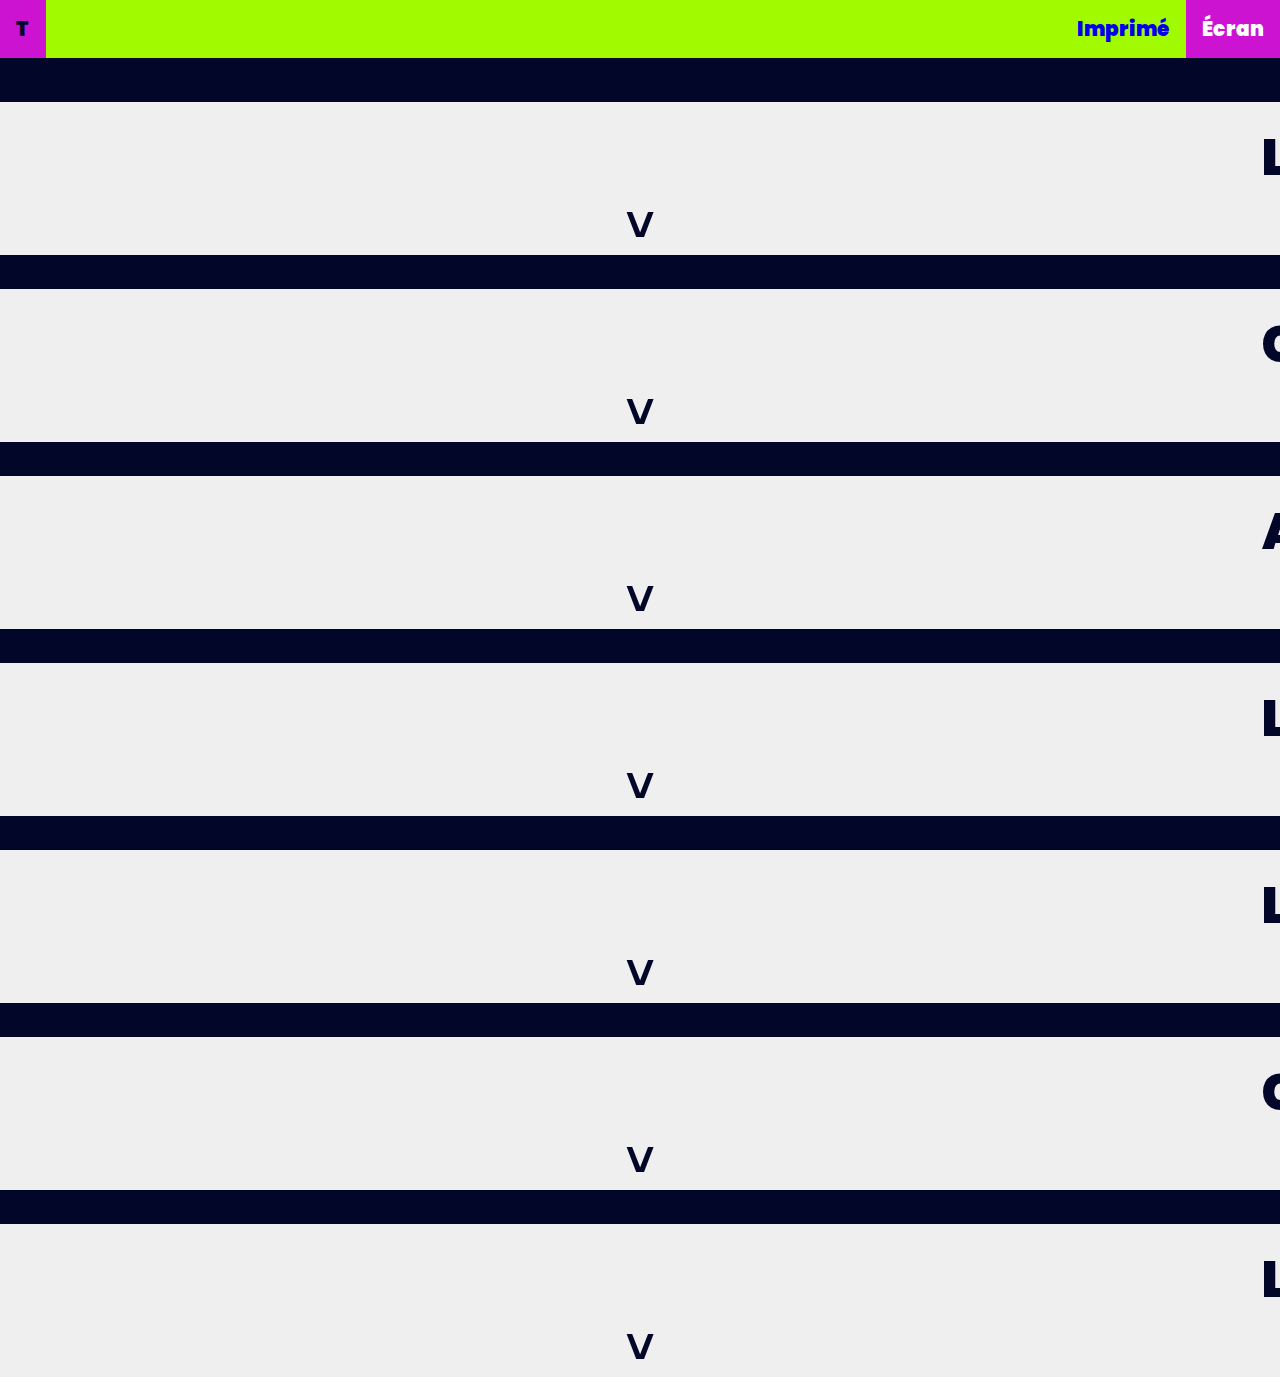
<file: Page2.html>
<html class="Page2">

<head>
    <meta charset="utf-8">
    <meta http-equiv="X-UA-Compatible" content="IE=edge">
    <title>Projet3</title>
    <meta name="description" content="">
    <meta name="viewport" content="width=device-width, initial-scale=1">
    <link rel="stylesheet" href="style.css">

    <!-- Font -->
    <link rel="preconnect" href="https://fonts.googleapis.com">
    <link rel="preconnect" href="https://fonts.gstatic.com" crossorigin>
    <link href="https://fonts.googleapis.com/css2?family=Poppins:ital,wght@0,400;0,900;1,400&display=swap"
        rel="stylesheet">

    <!-- Favicon -->
    <link rel="icon" type="image/png" href="/favicon/favicon-96x96.png" sizes="96x96" />
    <link rel="icon" type="image/svg+xml" href="/favicon/favicon.svg" />
    <link rel="shortcut icon" href="/favicon/favicon.ico" />
    <link rel="apple-touch-icon" sizes="180x180" href="/favicon/apple-touch-icon.png" />
    <link rel="manifest" href="/site.webmanifest" />
</head>

<body>

    <button onclick="topFunction()" id="myBtn" title="Go to top">Top</button>
    
    <div class="NavBar">
        <ul>
                <li style="float:left"><a class="Icone" href="https://perquemax.github.io/projet3-DGX1031-040/index.html">T</a>
                </li>
                <li style="float:right"><a class="active bouton" href="https://perquemax.github.io/projet3-DGX1031-040/Page2.html">Écran</a>
                </li>
                <li style="float:right"><a a class="bouton" href="https://perquemax.github.io/projet3-DGX1031-040/index.html">Imprimé</a>
                </li>
        </ul>
    </div>

    <div>
        <button class="scroll2 accordion"><span>
            La typographie sur écran diffère fondamentalement de celle destinée à l'impression en raison de la nature des écrans. Contrairement au papier, les écrans émettent de la lumière, ce qui peut fatiguer les yeux après une lecture prolongée. Les résolutions varient également d'un appareil à l'autre, allant des écrans haute définition (comme les écrans Retina) à des écrans de moindre qualité, ce qui peut affecter la netteté des caractères. De plus, sur écran, la typographie doit souvent être interactive, permettant des actions comme cliquer, survoler ou zoomer sur le texte.
        </span></button>
        <div class="panel">
            <p>La typographie sur écran diffère fondamentalement de celle destinée à l'impression en raison de la nature des écrans. Contrairement au papier, les écrans émettent de la lumière, ce qui peut fatiguer les yeux après une lecture prolongée. Les résolutions varient également d'un appareil à l'autre, allant des écrans haute définition (comme les écrans Retina) à des écrans de moindre qualité, ce qui peut affecter la netteté des caractères. De plus, sur écran, la typographie doit souvent être  interactive, permettant des actions comme cliquer, survoler ou zoomer sur le texte.</p>
        </div>

        <button class="scroll2 accordion"><span>
            Choisir une typographie pour un écran nécessite de prioriser la lisibilité et le confort de l'utilisateur. Une police bien adaptée doit rester lisible à petite taille et offrir un bon espacement entre les lettres et les lignes. Les polices sans empattement, comme Arial ou Roboto, sont idéales pour leur clarté, tandis que les polices avec empattement, comme Georgia, conviennent mieux aux textes longs. En outre, les designers doivent s'assurer que les polices s'affichent correctement sur divers navigateurs et appareils.</span></button>
        <div class="panel">
            <p>Choisir une typographie pour un écran nécessite de prioriser la lisibilité et le confort de l'utilisateur. Une police bien adaptée doit rester lisible à petite taille et offrir un bon espacement entre les lettres et les lignes. Les polices sans empattement, comme Arial ou Roboto, sont idéales pour leur clarté, tandis que les polices avec empattement, comme Georgia, conviennent mieux aux textes longs. En outre, les designers doivent s'assurer que les polices s'affichent correctement sur divers navigateurs et appareils.</p>
        </div>

        <button class="scroll2 accordion"><span>
            Aujourd'hui, les tendances typographiques mettent l'accent sur l'innovation et l'adaptabilité. Les polices conçues pour les interfaces utilisateur, comme San Francisco ou Segoe UI, garantissent une expérience fluide sur les applications mobiles et web. Les polices variables, qui permettent de modifier des caractéristiques comme l'épaisseur ou la largeur, sont de plus en plus utilisées pour améliorer la réactivité et réduire le poids des fichiers. Par ailleurs, le motion design, où les textes s'animent, ajoute une dimension dynamique et engageante aux expériences numériques.
        </span></button>
        <div class="panel">
            <p>Aujourd'hui, les tendances typographiques mettent l'accent sur l'innovation et l'adaptabilité. Les polices conçues pour les interfaces utilisateur, comme San Francisco ou Segoe UI, garantissent une expérience fluide sur les applications mobiles et web. Les polices variables, qui permettent de modifier des caractéristiques comme l'épaisseur ou la largeur, sont de plus en plus utilisées pour améliorer la réactivité et réduire le poids des fichiers. Par ailleurs, le motion design, où les textes s'animent, ajoute une dimension dynamique et engageante aux expériences numériques.</p>
        </div>

        <button class="scroll2 accordion"><span>
            Les écrans présentent plusieurs défis pour la typographie. Par exemple, une police qui fonctionne bien sur un ordinateur peut apparaître floue ou illisible sur un smartphone. De plus, un contraste insuffisant entre le texte et l’arrière-plan peut rendre la lecture difficile, en particulier pour les personnes souffrant de troubles visuels. Enfin, assurer la compatibilité des polices sur différents navigateurs et systèmes d'exploitation reste une étape cruciale pour garantir une expérience utilisateur cohérente.
        </span></button>
        <div class="panel">
            <p>Les écrans présentent plusieurs défis pour la typographie. Par exemple, une police qui fonctionne bien sur un ordinateur peut apparaître floue ou illisible sur un smartphone. De plus, un contraste insuffisant entre le texte et l’arrière-plan peut rendre la lecture difficile, en particulier pour les personnes souffrant de troubles visuels. Enfin, assurer la compatibilité des polices sur différents navigateurs et systèmes d'exploitation reste une étape cruciale pour garantir une expérience utilisateur cohérente.</p>
        </div>

        <button class="scroll2 accordion"><span>
            L'utilisation de systèmes de grilles permet d'aligner les textes et d'organiser le contenu de manière claire et structurée. Une hiérarchie typographique bien définie est également essentielle pour guider l’utilisateur à travers l’information, en différenciant visuellement les titres, sous-titres et paragraphes. Par ailleurs, respecter les principes d’accessibilité, comme choisir des couleurs contrastées et des tailles de texte adaptées, garantit une meilleure inclusivité, notamment pour les personnes ayant des déficiences visuelles.  
        </span></button>
        <div class="panel">
            <p>L'utilisation de systèmes de grilles permet d'aligner les textes et d'organiser le contenu de manière claire et structurée. Une hiérarchie typographique bien définie est également essentielle pour guider l’utilisateur à travers l’information, en différenciant visuellement les titres, sous-titres et paragraphes. Par ailleurs, respecter les principes d’accessibilité, comme choisir des couleurs contrastées et des tailles de texte adaptées, garantit une meilleure inclusivité, notamment pour les personnes ayant des déficiences visuelles.</p>
        </div>

        <button class="scroll2 accordion"><span>
            Certaines polices se démarquent par leur performance sur écran. Roboto, Open Sans et Lato, des polices sans empattement, sont souvent choisies pour leur modernité et leur lisibilité. Pour des textes longs, Georgia et Merriweather, avec leurs empattements subtils, offrent un excellent confort de lecture. Enfin, pour les environnements techniques comme le codage, les polices monospaces telles que Source Code Pro ou IBM Plex Mono garantissent un alignement parfait des caractères.   
        </span></button>
        <div class="panel">
            <p>Certaines polices se démarquent par leur performance sur écran. Roboto, Open Sans et Lato, des polices sans empattement, sont souvent choisies pour leur modernité et leur lisibilité. Pour des textes longs, Georgia et Merriweather, avec leurs empattements subtils, offrent un excellent confort de lecture. Enfin, pour les environnements techniques comme le codage, les polices monospaces telles que Source Code Pro ou IBM Plex Mono garantissent un alignement parfait des caractères.</p>
        </div>

        <button class="scroll2 accordion"><span>
            Le design responsive exige que la typographie s'adapte à différentes tailles et résolutions d'écran. Par exemple, sur un grand écran d'ordinateur, un texte plus grand avec un espacement généreux peut améliorer le confort de lecture. En revanche, sur un smartphone, le texte doit être compact et bien espacé pour optimiser l'utilisation de l’espace limité. Les polices variables jouent un rôle crucial ici, en permettant d'ajuster leurs propriétés pour s'adapter à chaque contexte. 
        </span></button>
        <div class="panel">
            <p>Le design responsive exige que la typographie s'adapte à différentes tailles et résolutions d'écran. Par exemple, sur un grand écran d'ordinateur, un texte plus grand avec un espacement généreux peut améliorer le confort de lecture. En revanche, sur un smartphone, le texte doit être compact et bien espacé pour optimiser l'utilisation de l’espace limité. Les polices variables jouent un rôle crucial ici, en permettant d'ajuster leurs propriétés pour s'adapter à chaque contexte.</p>
        </div>
    </div>

    <script>
        var acc = document.getElementsByClassName("accordion");
        var i;

        for (i = 0; i < acc.length; i++) {
            acc[i].addEventListener("click", function () {
                this.classList.toggle("active");
                var panel = this.nextElementSibling;
                if (panel.style.display === "block") {
                    panel.style.display = "none";
                } else {
                    panel.style.display = "block";
                }
            });
        }

        // Get the button
        let mybutton = document.getElementById("myBtn");
        
        // When the user scrolls down 20px from the top of the document, show the button
        window.onscroll = function() {scrollFunction()};
        
        function scrollFunction() {
          if (document.body.scrollTop > 20 || document.documentElement.scrollTop > 20) {
            mybutton.style.display = "block";
          } else {
            mybutton.style.display = "none";
          }
        }
        
        // When the user clicks on the button, scroll to the top of the document
        function topFunction() {
          document.body.scrollTop = 0;
          document.documentElement.scrollTop = 0;
        }
    </script>

</body>

</html>
</file>
<file: style.css>
/***************************
Reset 
***************************/
* {
  padding: 0;
  margin: 0;
  list-style: none;
  text-decoration: none;
}

/***************************
Fonts 
***************************/
.poppins-regular {
  font-family: "Poppins", sans-serif;
  font-weight: 400;
  font-style: normal;
}

.poppins-black {
  font-family: "Poppins", sans-serif;
  font-weight: 900;
  font-style: normal;
}

.poppins-regular-italic {
  font-family: "Poppins", sans-serif;
  font-weight: 400;
  font-style: italic;
}

.libre-caslon-text-regular {
  font-family: "Libre Caslon Text", serif;
  font-weight: 400;
  font-style: normal;
}

.libre-caslon-text-bold {
  font-family: "Libre Caslon Text", serif;
  font-weight: 700;
  font-style: normal;
}

.libre-caslon-text-regular-italic {
  font-family: "Libre Caslon Text", serif;
  font-weight: 400;
  font-style: italic;
}

/***************************
bbouton
***************************/
#myBtn {
  display: none;
  position: fixed;
  bottom: 20px;
  right: 30px;
  z-index: 99;
  font-size: 18px;
  border: none;
  outline: none;
  background-color: rgb(203, 19, 209);
  color: white;
  cursor: pointer;
  padding: 15px;
  border-radius: 4px;
  border: 5px solid;
  border-color: #ffffff; 
}

#myBtn:hover {
  background-color: #555;
}

/***************************
Navbar
***************************/


ul {
  list-style-type: none;
  margin: 0 0 10px 0;
  padding: 0;
  overflow: hidden;
  background-color: #a2fa00;
}

li {
  float: left;
}

li a {
  display: block;
  text-align: center;
  padding: 14px 16px;
  text-decoration: none;
  font-family: "Poppins", sans-serif;
  font-weight: 900;
  font-style: normal;
  font-size: 20px;
}

li a.icone{
  color: rgb(2, 6, 41);
  background-color: rgb(203, 19, 209);
}

li a.bouton:hover:not(.active) {
  background-color: #111;
}

.active.bouton {
  background-color: rgb(203, 19, 209);
  color: #ffffff
};

/***************************
IFRAME PDF INDEX
***************************/

/* Make sure the parent container spans full width */
.iframe-container {
  width: 100%; /* Takes the full width of the parent element */
  height: 500vh; /* Optional: Adjust the height to fit the viewport */
  overflow: hidden; /* Prevents scrollbars if not needed */
}

/* Style the iframe to take up the full width and height */
.pdf-frame {
  width: 100%; /* Takes the full width of its container */
  height: 100%; /* Takes the full height of its container */
  border: none; /* Removes the border */
}

/***************************
Taille body INDEX
***************************/
.index{
  background-color: black;
}

.index body{
  width: 375px;
  min-height: 100vh;
  margin: auto;
  opacity: 0.8;

}

.papier{
  background-image:  linear-gradient(#e3e3ec 1px, transparent 1px), linear-gradient(to right, #b7b8d8 1px, #ffffff 1px);
  background-size: 20px 20px;
}

.Page2{
  width: 100%;
}

.page2{
  background-color: rgb(2, 6, 41);
}

/***************************
margin clockwise from top 
***************************/

.titre{
  border-left: 47.8px solid rgb(2, 6, 41);
  font-family: "Libre Caslon Text", serif;
  font-weight: 700;
  font-style: normal;
  color: rgb(2, 6, 41);
  margin: 0px 34px 68px 64.8px;
  padding: 10px 0px;
  padding-left: 17px;
}

/***************************
Animation titre INDEX
***************************/
.scroll{
  font-family: "Poppins", sans-serif;
  font-weight: 900;
  font-style: normal;
  font-size: 50px;
  color: rgb(2, 6, 41);
  text-transform: uppercase;
  word-spacing: 10px;
  white-space: nowrap;
  position: relative;
  background-color: rgb(203, 19, 209);
  padding: 17px;
  margin: 34px 0 68px 0;
  overflow: hidden;
}

.scroll p{
  display: inline-block;
  padding-left: 100%;
  animation: TittleScroll 10s linear infinite;
}

@keyframes TittleScroll {
  0%   { transform: translate(0, 0); }
  100% { transform: translate(-100%, 0); }
}

/***************************
Animation textes Page 2
***************************/
.scroll2{
  font-family: "Poppins", sans-serif;
  font-weight: 900;
  font-style: normal;
  font-size: 50px;
  text-wrap: pretty;
  color: rgb(2, 6, 41);
  text-transform: uppercase;
  word-spacing: 10px;
  white-space: nowrap;
  position: relative;
  padding: 17px;
  margin: 34px 0 0 0;
  overflow: hidden;
  animation: mymove 15s infinite;
}

.scroll2 span{
  display: inline-block;
  padding-left: 100%;
  animation: TittleScroll 80s linear infinite;
}

@keyframes TittleScroll {
  0%   { transform: translate(0, 0); }
  100% { transform: translate(-100%, 0); }
}

/** Accordéons **/
/* Style the buttons that are used to open and close the accordion panel */
.accordion {
  cursor: pointer;
  padding: 18px;
  width: 100%;
  border: none;
  text-align: left;
  outline: none;
  transition: 0.4s;
}

.accordion:after {
  content: '\02C5'; /* v */
  float: left;
  width: 100%;
  text-align: center;
  line-height: 0.5;
  margin-top: 1rem;
}

.accordion.active:after {
  content: "\02C4"; /* ^ */
}


.active, .accordion:hover span, .accordion:active span, .accordion:focus span{
  background-color: #ccc;
}

/* Style the accordion panel. Note: hidden by default */
.panel {
  display: none;
  overflow: hidden;
  
  background-color: white;
  padding: 0 18px;
  font-size: 1.2rem;
  font-family: "Poppins", sans-serif;
  font-weight: 400;
  font-style: normal;
  padding: 15px;;
}

.panel p {
  max-width: 750px;
  margin: auto;
}

/***************************
@keyframes mymove {
  from {background-color: rgb(203, 19, 209);}
  to {background-color: rgb(234, 255, 0);}
}
***************************/

@keyframes mymove {
  0%   {background-color: rgb(203, 19, 209);}
  50%  {background-color: rgb(234, 255, 0);}
  100% {background-color: rgb(203, 19, 209);}
}

.scroll2 p:hover, .scroll2 p:active, .scroll2 p:focus  {
  background-color: #ffffff;
  color: rgb(0, 0, 0);
}

/***************************
Tout les h1 dans la classe titre 
***************************/
.titre h1 {
  font-size: 60px;
  line-height: 90.7px;
}

.auteur{
  font-size: 20px; 
  margin-top: 184px;
  line-height: 17px;
}

.texte{
  font-family: "Poppins", sans-serif;
  font-weight: 900;
  font-style: normal;
  font-size: 30px;
  line-height: 40px;
  color: rgb(203, 19, 209);
  word-break: break-word;
}


/*********************************************
Tout les h1 dans la classe titre 
*********************************************/
.texte{
  font-family: "Poppins", sans-serif;
  font-weight: 900;
  font-style: normal;
  font-size: 15px;
  color: rgb(29, 29, 29);
  word-break: break-word;
}

/***************************
First letter
***************************/
.texte .pgauche::first-letter{
  margin-right: 0px;
  font-size: 200%;
} 

.texte p::first-letter{
  margin-right: 0px;
  font-size: 250%;
} 

.texte p{
  margin-bottom: 68px;
  hyphens: auto;
}

.texte br{
  margin-bottom: 17px;
  display: block;
  content: "";
}

.pgauche{
  margin-right: 34px;
  margin-left: 10px;
}

.pdroite{
  border-left: 34px solid  rgb(2, 6, 41);
  padding-left: 17px;
  margin-left: 40px;
}

/***************************
Lien
***************************/
a svg{
  height: 20px;
  fill: rgb(2, 6, 41);
}

.boite ul {
  font-family: "Poppins", sans-serif;
  font-weight: 400;
  font-style: normal;
  font-size: 15px;
  list-style-type: none;
  margin: 0 0 24px 0px;
  padding: 0;
  width: 200px;
  background-color: #ffffff;
}

.boite li a {
  display: block;
  color: #000;
  padding: 8px 16px;
  text-decoration: none;
}

.boite li a.active {
  background-color: #ff00c8;
  color:rgb(2, 6, 41);
}

.boite a:hover:not(.active) {
  background-color: #555;
  color: white;
}
</file>
